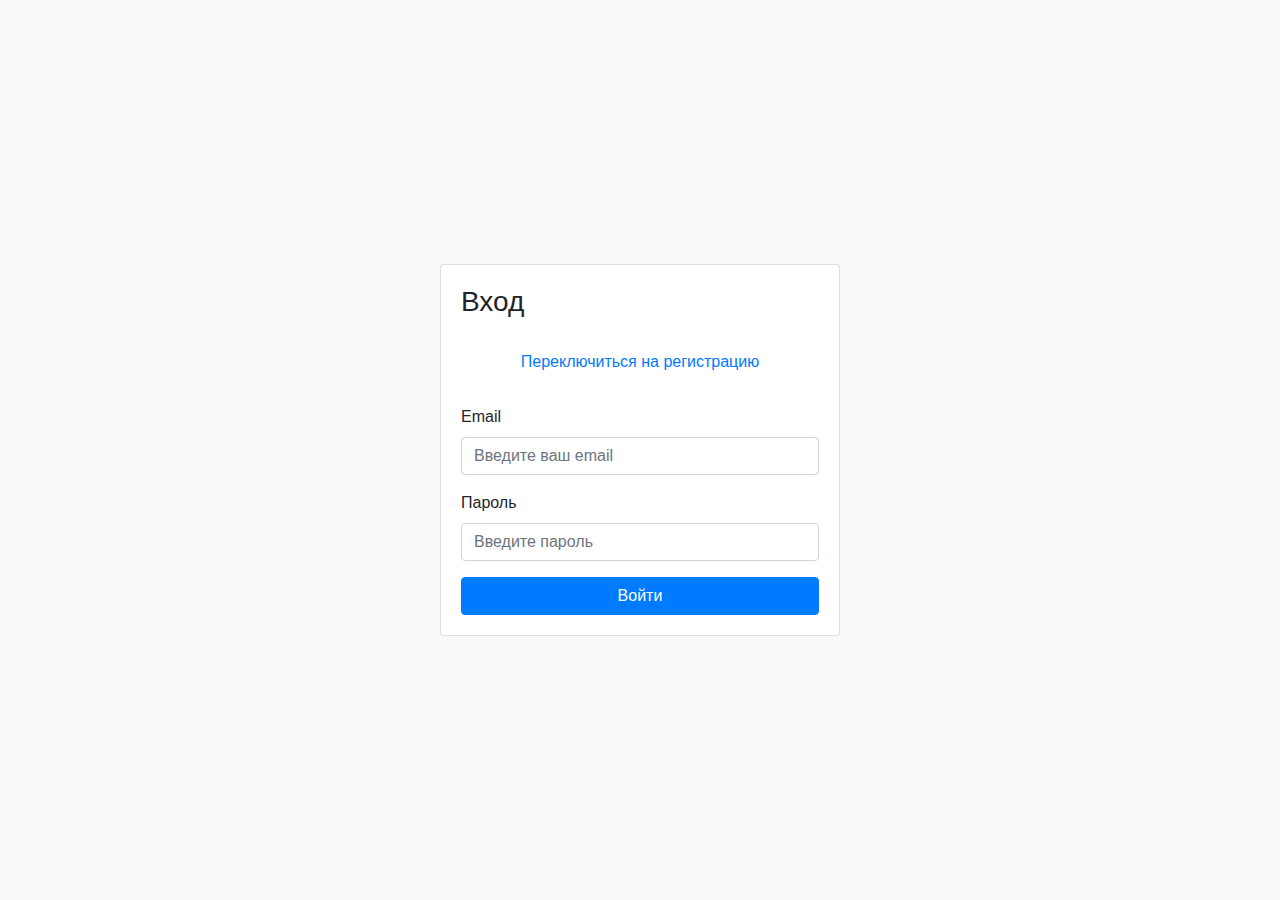
<file: client/index.html>
<!DOCTYPE html>
<html lang="ru">
<head>
  <meta charset="UTF-8">
  <meta name="viewport" content="width=device-width, initial-scale=1.0">
  <title>Регистрация и Вход</title>
  <link rel="stylesheet" href="https://stackpath.bootstrapcdn.com/bootstrap/4.5.2/css/bootstrap.min.css">
  <style>
    body {
      background-color: #f8f9fa;
      height: 100vh;
      display: flex;
      align-items: center;
      justify-content: center;
    }

    .card {
      width: 400px;
      padding: 20px;
    }
  </style>
</head>
<body>
  <div class="card">
    <h3 class="mb-4" id="authTitle">Вход</h3>
    <button id="toggleModeBtn" class="btn btn-link mb-4">Переключиться на регистрацию</button>
    <form id="authForm">
      <div class="form-group" id="usernameField" style="display: none;">
        <label for="username">Имя пользователя</label>
        <input type="text" class="form-control" id="username" placeholder="Введите ваше имя пользователя">
      </div>
      <div class="form-group">
        <label for="email">Email</label>
        <input type="email" class="form-control" id="email" placeholder="Введите ваш email" required>
      </div>
      <div class="form-group">
        <label for="password">Пароль</label>
        <input type="password" class="form-control" id="password" placeholder="Введите пароль" required>
      </div>
      <button type="submit" class="btn btn-primary btn-block" id="authBtn">Войти</button>
    </form>
  </div>

  <script src="https://code.jquery.com/jquery-3.5.1.min.js"></script>
  <script src="https://cdn.jsdelivr.net/npm/@popperjs/core@2.9.2/dist/umd/popper.min.js"></script>
  <script src="https://stackpath.bootstrapcdn.com/bootstrap/4.5.2/js/bootstrap.min.js"></script>
  <script src="env.js"></script>
  <script>
    let isLoginMode = true;

$(document).ready(function() {
  verifiedUser()
    .then((verified) => {
      if (verified) {
        console.log("перенаправляем на главную")
        window.location.href = "messenger.html";
      } else {
        document.cookie = "token=; expires=Thu, 01 Jan 1970 00:00:01 GMT; path=/";
        document.cookie = "user_id=; expires=Thu, 01 Jan 1970 00:00:01 GMT; path=/";
      }
    })
    .catch((error) => {
      console.error("Ошибка при верификации:", error);
    });

  $("#toggleModeBtn").click(function() {
    isLoginMode = !isLoginMode;
    if (isLoginMode) {
      $("#toggleModeBtn").text("Переключиться на регистрацию");
      $("#authTitle").text("Вход");
      $("#usernameField").hide();
      $("#authBtn").text("Войти");
    } else {
      $("#toggleModeBtn").text("Переключиться на вход");
      $("#authTitle").text("Регистрация");
      $("#usernameField").show();
      $("#authBtn").text("Зарегистрироваться");
    }
  });

  // Обработчик события для формы аутентификации
  $("#authForm").submit(function(event) {
    event.preventDefault();
    const email = $("#email").val();
    const password = $("#password").val();
    if (isLoginMode) {
      login(email, password);
    } else {
      const username = $("#username").val();
      register(username, email, password);
    }
  });
});

function login(email, password) {
  const requestData = {
    email: email,
    password: password
  };

 $.ajax({
    type: "POST",
    url: `${SERVER_URL}/user/login`,
    data: JSON.stringify(requestData),
    contentType: "application/json",
    success: function(response) {
      if (response.token && response.user_id) {
        document.cookie = `token=${response.token}; path=/`;
        document.cookie = `user_id=${response.user_id}; path=/`;
        window.location.href = "messenger.html";
      } else {
        alert("Ошибка: токен не получен.");
      }
    },
    error: function(xhr, status, error) {
      alert("Ошибка при входе. Пожалуйста, проверьте введенные данные и попробуйте еще раз.");
      console.error(xhr.responseText);
    }
  });
}

function register(username, email, password) {
  const requestData = {
    username: username,
    email: email,
    password: password
  };

  $.ajax({
    type: "POST",
    url: `${SERVER_URL}/user/register`,
    data: JSON.stringify(requestData),
    contentType: "application/json",
    success: function(response) {
      alert("Регистрация прошла успешно!");
      console.log(response);
    },
    error: function(xhr, status, error) {
      alert("Ошибка при регистрации. Пожалуйста, попробуйте еще раз.");
      console.error(xhr.responseText);
    }
  });
}

  </script>
</body>
</html>
</file>
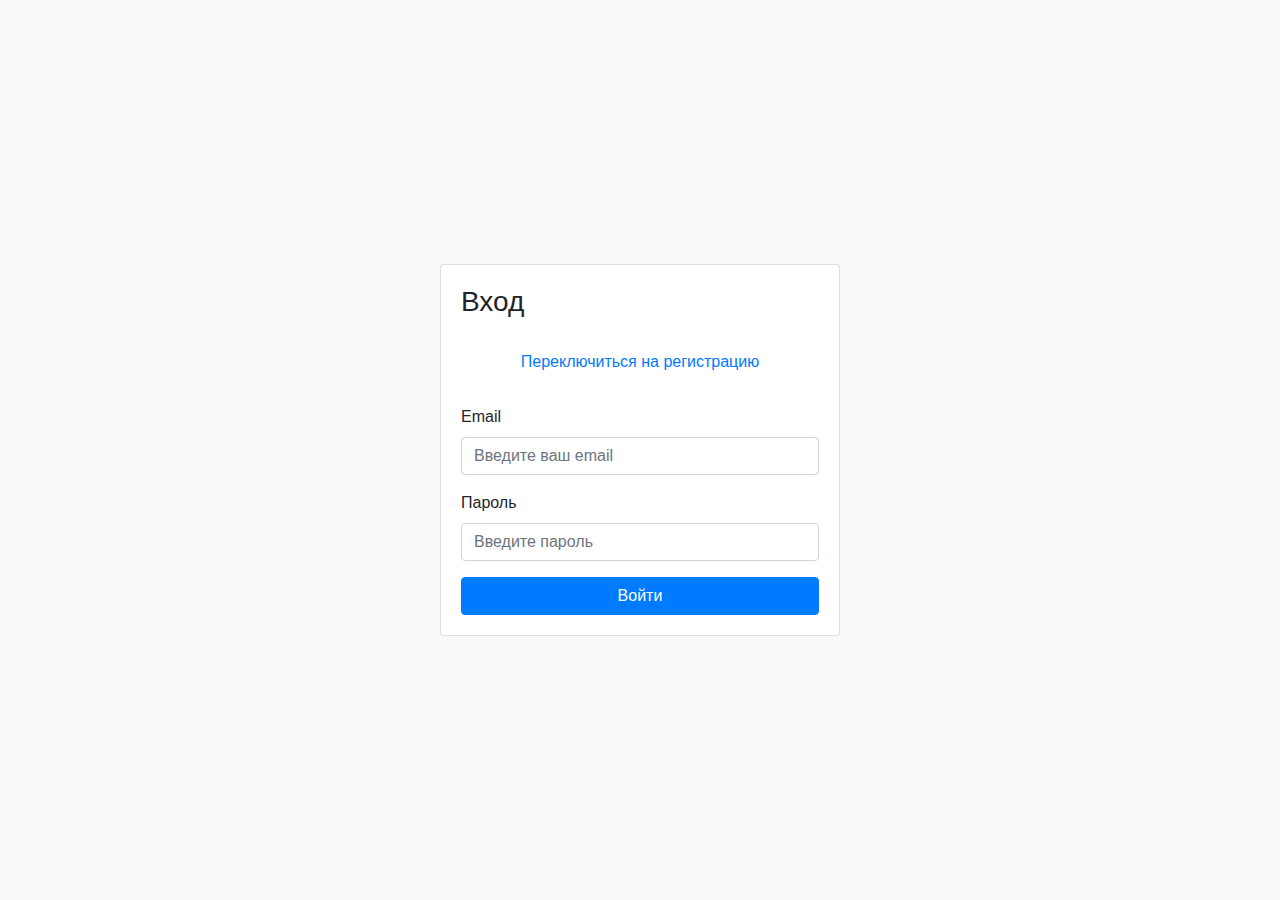
<file: client/messenger.html>
<!DOCTYPE html>

<html lang="ru">
<head>
  <meta charset="UTF-8">
  <meta name="viewport" content="width=device-width, initial-scale=1.0">
  <title>Чат</title>
  <link rel="stylesheet" href="https://stackpath.bootstrapcdn.com/bootstrap/4.5.2/css/bootstrap.min.css">
  <link rel="stylesheet" href="style.css">
</head>
<header>
  <div class="container-fluid">
    <div class="row">
      <div class="col">
        <h2 class="float-left"><b>ChatGX</b></h2>
      </div>
      <div class="col">
        <button type="button" class="btn btn-primary float-right" id="openCreateChatModalBtn" data-toggle="modal" data-target="#createChatModal">Создать чат</button>
      </div>
      <div>
        <button type="button" class="btn btn-primary float-right" onclick='exChat()' id="exitChat" data-toggle="modal" data-target="#exitChat">Выход</button>
      </div>
    </div>
  </div>
</header>

  <div class="container-fluid">
    <div class="row chat-container">
      <div class="col-md-3 friend-list" id="friendList">
        <!-- Список друзей будет добавлен сюда -->
      </div>
      <div class="col-md-9 chat">
        <!-- Чат будет добавлен сюда -->
        <div id="chat"></div> 
         <div class="winchat-container">
           <div class="input-container" style="display: flex; align-items: center;">
            <input type="text" class="form-control" id="inputText" placeholder="Введите текст" style="flex: 1;" onkeypress="handleKeyPress(event)">
             <button type="button" class="btn btn-primary" onclick="sendMessage()" style="margin-left: 10px;">Отправить</button>
           </div>
         </div>
      </div>
    </div>
  </div>

  <!-- Модальное окно для выбора пользователей -->
  <div class="modal fade" id="createChatModal" tabindex="-1" aria-labelledby="createChatModalLabel" aria-hidden="true">
    <div class="modal-dialog modal-dialog-centered">
      <div class="modal-content">
        <div class="modal-header">
          <h5 class="modal-title" id="createChatModalLabel">Выберите пользователей</h5>
          <button type="button" class="close" data-dismiss="modal" aria-label="Close">
            <span aria-hidden="true">&times;</span>
          </button>
        </div>
        <div class="modal-body">
          <ul id="userList" class="list-group">
            <!-- Пользователи будут добавлены сюда -->
          </ul>
        </div>
        <div class="modal-footer">
          <button type="button" class="btn btn-secondary" data-dismiss="modal">Закрыть</button>
        </div>
      </div>
    </div>
  </div>

   <script src="https://code.jquery.com/jquery-3.5.1.min.js"></script>
  <script src="https://cdn.jsdelivr.net/npm/@popperjs/core@2.9.2/dist/umd/popper.min.js"></script>
  <script src="https://stackpath.bootstrapcdn.com/bootstrap/4.5.2/js/bootstrap.min.js"></script>
  <script src="env.js"></script>
  <script>
    verifiedUser()
    .then((verified) => {
      if (verified) {
        console.log("Токен актуальный")
      } else {
        document.cookie = "token=; expires=Thu, 01 Jan 1970 00:00:01 GMT; path=/";
        document.cookie = "user_id=; expires=Thu, 01 Jan 1970 00:00:01 GMT; path=/";
        window.location.href = "index.html";
      }
    })
    .catch((error) => {
      console.error("Ошибка при верификации:", error);
    });
  </script>
  <script src="ui_scripts.js"></script>
  <script src="script.js"></script>
</body>
</html>
</file>
<file: client/style.css>
html, body {
  height: 100%;
  margin: 0;
  padding: 0;
}

.container-fluid {
  height: calc(100% - 56px); /* 56px - высота header */
  
  overflow: hidden; /* чтобы предотвратить появление полосы прокрутки */
}

header {
  background-color: #007bff;
  color: #fff;
  padding: 5px 10px;
  line-height: 1.5lvh;
}

header h2 {
  margin: 0;
  font-size: 20px;
}

header p {
  margin-top: 0;
  font-size: 14px;
}

header button {
  font-size: 14px;
}

.chat-container {
  display: flex;
  height: 100%
}

.friend-list {
  width: 250px;
  border-right: 1px solid #ccc;
  padding: 20px;
  background-color: #f8f9fa;
}

.chat {
  flex: 1;
  display: flex;
  flex-direction: column;
  padding: 0px;
  height: 100%;
  overflow: hidden; /* Чтобы содержимое не выходило за границы */
}

#chat {
  flex: 1;
  overflow-y: auto; /* Полоса прокрутки для сообщений */
  margin-bottom: 10px;
  display: flex;
  flex-direction: column;
}

.input-container {
  display: flex;
  align-items: center;
  padding: 15px;
  background-color: #f9f9f9;
  border-top: 1px solid #ccc;
}

.input-container input {
  flex: 1;
  margin-right: 10px;
}

.message-container {
  background-color: #f0f0f0;
  border: 1px solid #ccc;
  border-radius: 10px;
  padding: 10px;
  margin: 5px 0;
  max-width: 70%;
  word-wrap: break-word;
}

.sender-message {
  background-color: #E0FFFF;
  margin-left: 20px;
  align-self: flex-start;
}

.receiver-message {
  background-color: #f0f0f0;
  margin-right: 20px;
  align-self: flex-end;
}

.friend {
  padding: 10px 5;
  cursor: pointer;
}

.friend:not(.active):hover {
  background-color: #e9ecef;
}

.unread-messages {
  color: #007bff;
}

@media (max-width: 768px) {
  .friend-list {
      display: none; /* Скрывает список друзей на мобильных устройствах */
  }

  .chat {
      width: 100%; /* Занимает всю доступную ширину на мобильных устройствах */
  }
}
</file>
